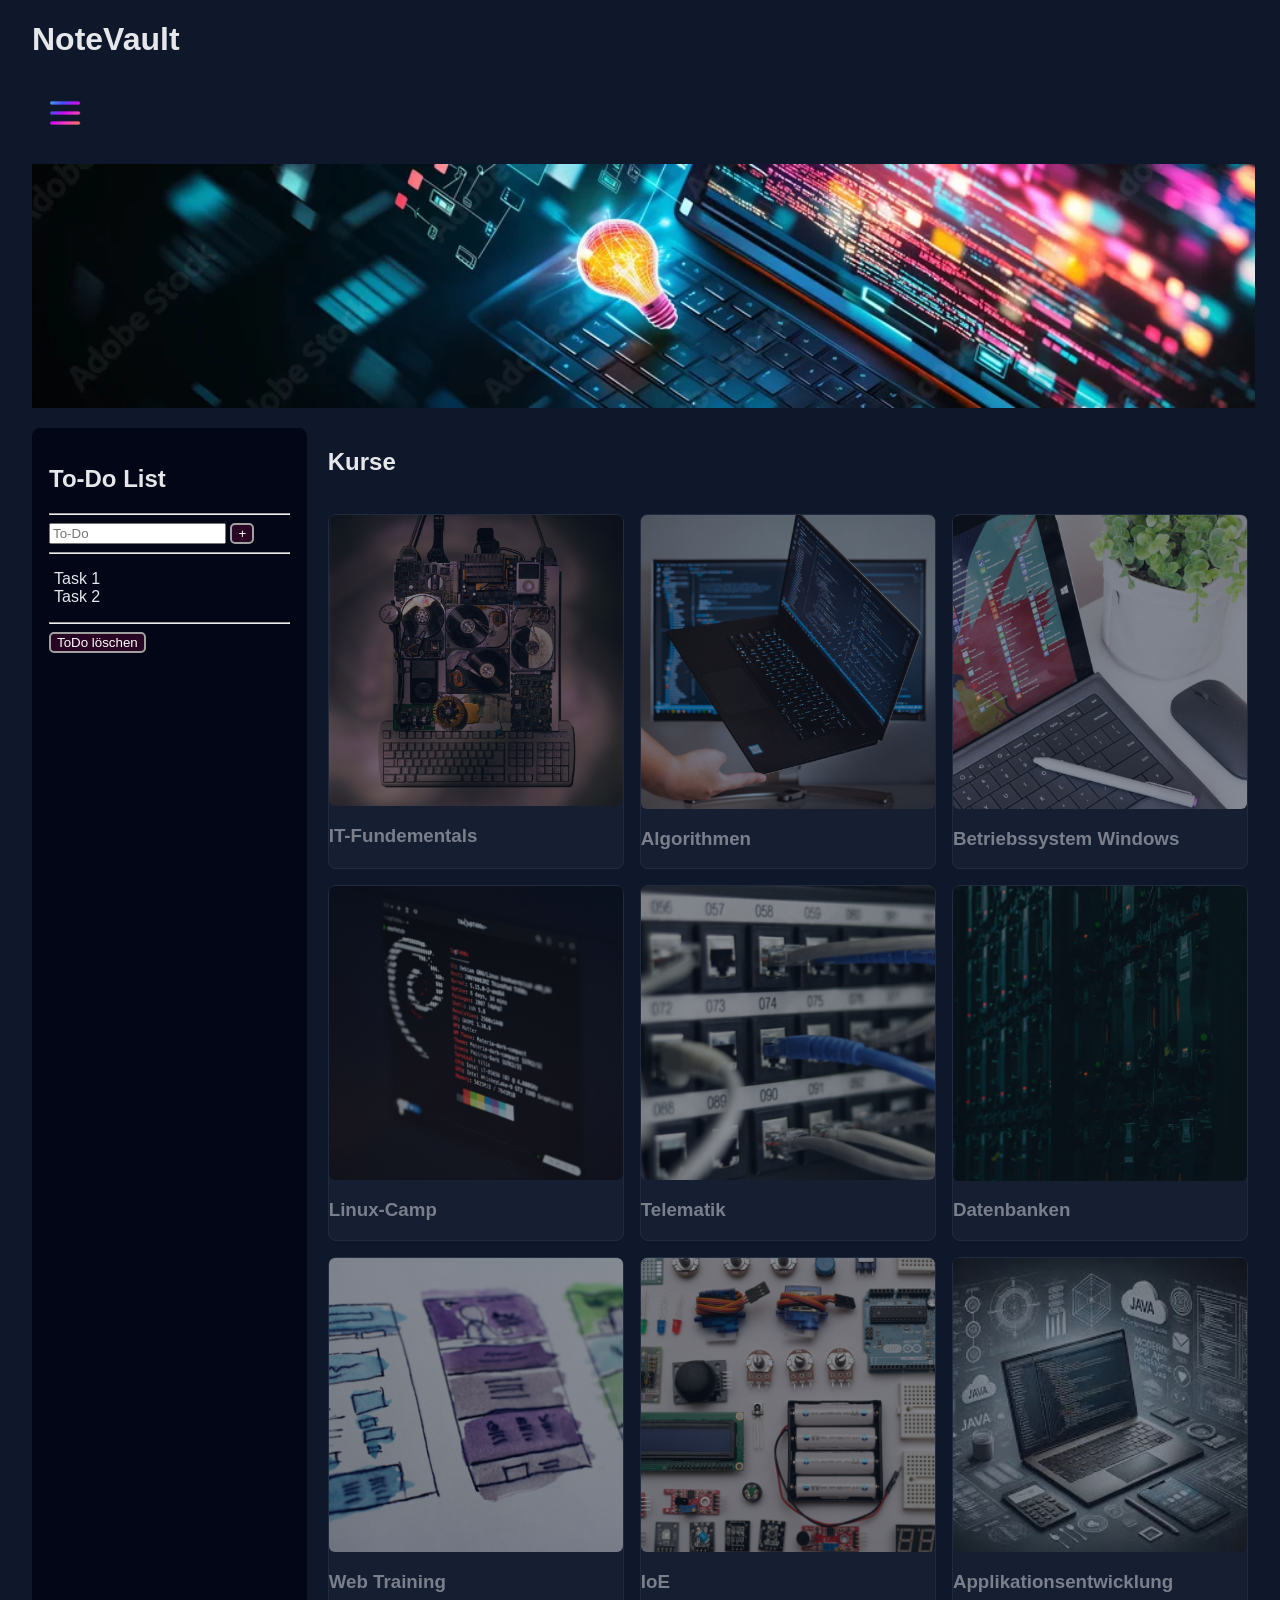
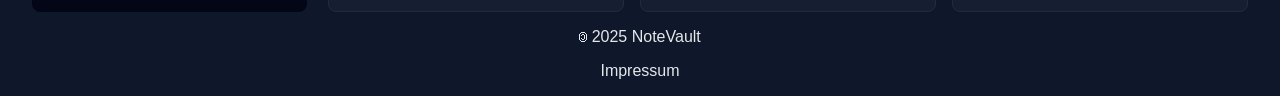
<file: index.html>
<!DOCTYPE html>
<html lang="Deutsch">
    
    <head>
        <meta charset="UTF-8">
        <meta name="viewport" content="width=device-width, initial-scale=1" />
        <link rel="stylesheet" href="css/styles.css">
        <title>NoteVault</title>
    </head>

    <body>
            <header>
                <h1>NoteVault</h1>

            </header>

            <main>
                <!--Nav Bar-->
                <span class="nav">
                    <button class="dropdown-btn"><img class="burger" src="Pictures/burger.png" alt="Burger Menu"></button>
                    <div class="dropdown-container">
                        <a href="index.html">Startpage</a>
                        <a href="it-fundementals.html">IT-Fundementals</a>
                        <a href="algorithmen.html">Algorithmen</a>
                        <a href="betriebssystem-windows.html">Betriebssystem Windows</a>
                        <a href="submit.html">Notizen einsenden</a>

                    </div>
                </span>

                <!--Banner-->
                <img src="Pictures/banner.png" alt="Website Banner" class="banner">


                <!--Main content-->
                <div class="layout">
                    <aside>

                        <h2>To-Do List</h2>
                        <hr>
                        <div class="addToDoList">
                            <input type="text" id="input-box" placeholder="To-Do">
                            <button onclick="addTask">+</button>
                        </div>
                        <hr>
                        <ul class="toDoList">
                            <li>Task 1</li>
                            <li>Task 2</li>
                        </ul>

                        <hr>

                        <button type="button">ToDo löschen</button>
                        <script src="js/todo.js"></script>
                    </aside>


                    <section class="content">

                        <h2>Kurse</h2>

                        <br>
                        <div class="container">

                            <a href="it-fundementals.html" class="box-course">
                                <img src="Pictures/it-fundementals.jpg" alt="Symbol of IT-Fundementals">
                                <h3>IT-Fundementals</h3>
                            </a>

                            <a href="algorithmen.html" class="box-course">
                                <img src="Pictures/algo.jpg" alt="Symbol of Algorithmen">
                                <h3>Algorithmen</h3>
                            </a>

                            <a href="betriebssystem-windows.html" class="box-course">
                                <img src="Pictures/betriebssystem-windows.jpg" alt="Symbol of Betriebssystem Windows">
                                <h3>Betriebssystem Windows</h3>
                            </a>

                            <a href="linux-camp.html" class="box-course">
                                <img src="Pictures/linux.jpg" alt="Symbol of Linux-Camp">
                                <h3>Linux-Camp</h3>
                            </a>

                            <a href="telematik.html" class="box-course">
                                <img src="Pictures/telematik.png" alt="Symbol of Telematik">
                                <h3>Telematik</h3>
                            </a>

                            <a href="datenbanken.html" class="box-course">
                                <img src="Pictures/datenbank.jpg" alt="Symbol of Datenbanken">
                                <h3>Datenbanken</h3>
                            </a>

                            <a href="webtraining.html" class="box-course">
                                <img src="Pictures/webg.jpg" alt="Symbol of WebTraining">
                                <h3>Web Training</h3>
                            </a>

                            <a href="ioe.html" class="box-course">
                                <img src="Pictures/iot.jpg" alt="Symbol of IoE">
                                <h3>IoE</h3>
                            </a>

                            <a href="applikationsentwicklung.html" class="box-course">
                                <img src="Pictures/appli.jpg" alt="Symbol of Applikationsentwicklung">
                                <h3>Applikationsentwicklung</h3>
                            </a>

                        </div>

                    </section>
                </div>
            </main>

        <footer>
            <p>🄯 2025 NoteVault</p>
            <a href="impressum.html">Impressum</a>
        </footer>

    </body>

</html>
</file>
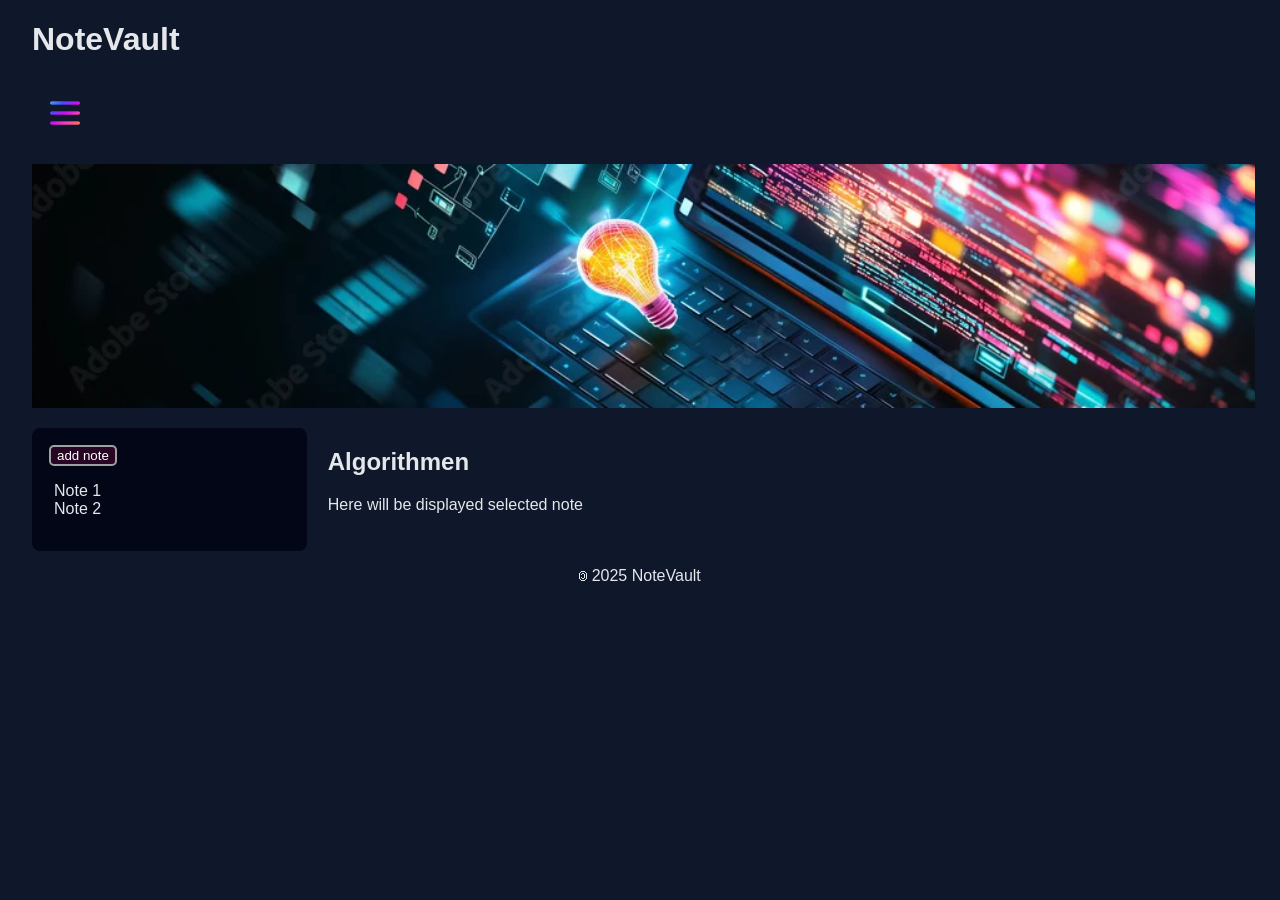
<file: algorithmen.html>
<!DOCTYPE html>
<html lang="Deutsch">

<head>
    <meta charset="UTF-8">
    <meta name="viewport" content="width=device-width, initial-scale=1" />
    <link rel="stylesheet" href="css/styles.css">
    <title>NoteVault</title>
</head>

<body>
<header>
    <h1><a href="index.html">NoteVault</a></h1>
</header>

<main>
    <!--Nav Bar-->
    <span class="nav">
                    <button class="dropdown-btn"><img class="burger" src="Pictures/burger.png" alt="Burger Menu"></button>
                    <div class="dropdown-container">
                        <a href="index.html">Startpage</a>
                        <a href="it-fundementals.html">IT-Fundementals</a>
                        <a href="algorithmen.html">Algorithmen</a>
                        <a href="betriebssystem-windows.html">Betriebssystem Windows</a>
                        <a href="submit.html">Notizen einsenden</a>
                    </div>
                </span>

    <!--Banner-->
    <img src="Pictures/banner.png" alt="Website Banner" class="banner">


    <!--Main content-->
    <div class="layout">
        <aside>
            <button>add note</button>
            <ul>
                <li>Note 1</li>
                <li>Note 2</li>
            </ul>
        </aside>

        <section class="content">
            <h2>Algorithmen</h2>

            <article>Here will be displayed selected note</article>

        </section>

    </div>



</main>

<footer>
    <p>🄯 2025 NoteVault</p>
</footer>

</body>

</html>
</file>
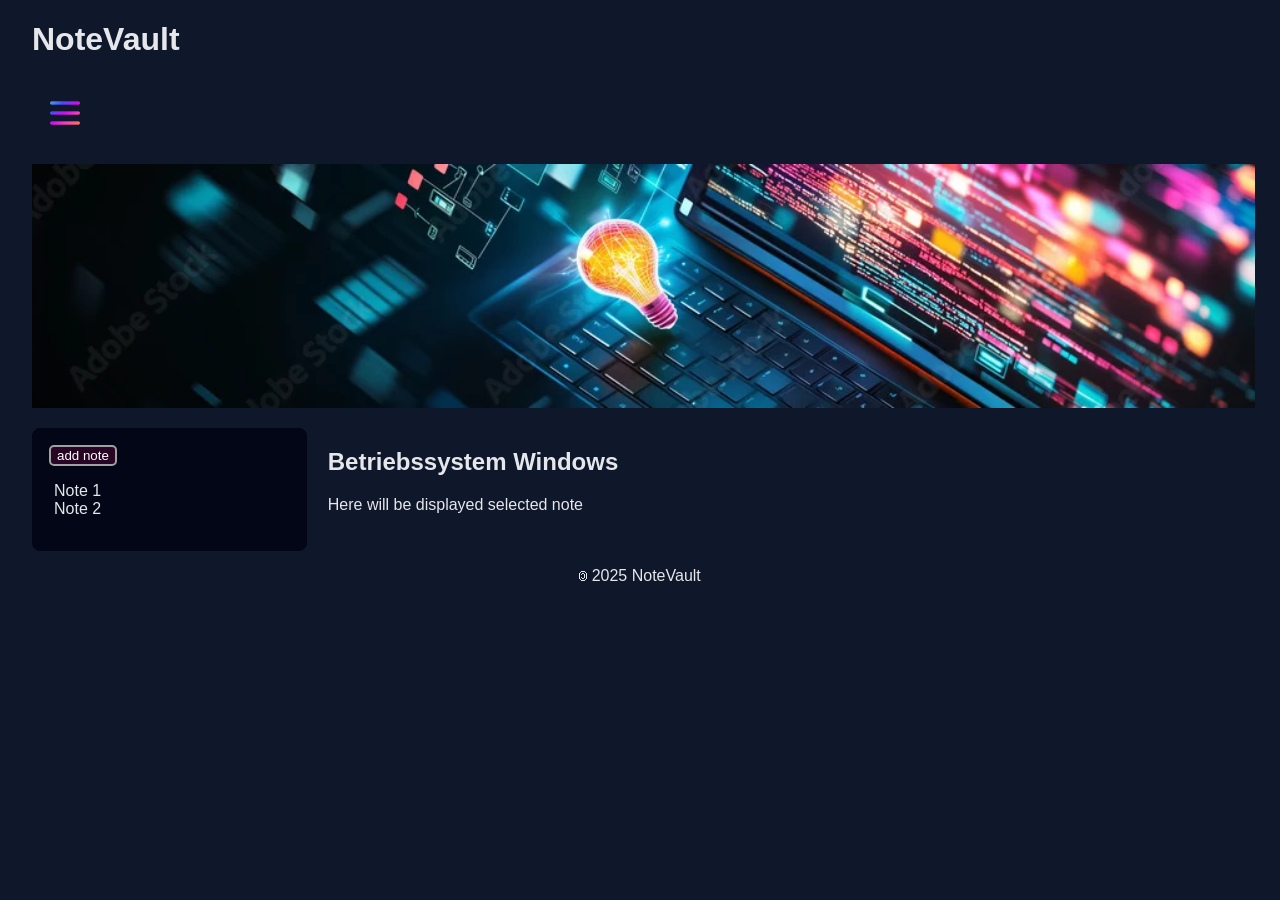
<file: betriebssystem-windows.html>
<!DOCTYPE html>
<html lang="Deutsch">

<head>
    <meta charset="UTF-8">
    <meta name="viewport" content="width=device-width, initial-scale=1" />
    <link rel="stylesheet" href="css/styles.css">
    <title>NoteVault</title>
</head>

<body>
<header>
    <h1><a href="index.html">NoteVault</a></h1>
</header>

<main>
    <!--Nav Bar-->
    <span class="nav">
                    <button class="dropdown-btn"><img class="burger" src="Pictures/burger.png" alt="Burger Menu"></button>
                    <div class="dropdown-container">
                        <a href="index.html">Startpage</a>
                        <a href="it-fundementals.html">IT-Fundementals</a>
                        <a href="algorithmen.html">Algorithmen</a>
                        <a href="betriebssystem-windows.html">Betriebssystem Windows</a>
                        <a href="submit.html">Notizen einsenden</a>
                    </div>
                </span>

    <!--Banner-->
    <img src="Pictures/banner.png" alt="Website Banner" class="banner">

    <!--Main content-->
    <div class="layout">
        <aside>
            <button>add note</button>
            <ul>
                <li>Note 1</li>
                <li>Note 2</li>
            </ul>
        </aside>

        <section class="content">
            <h2>Betriebssystem Windows</h2>

            <article>Here will be displayed selected note</article>

        </section>

    </div>



</main>

<footer>
    <p>🄯 2025 NoteVault</p>
</footer>

</body>

</html>
</file>
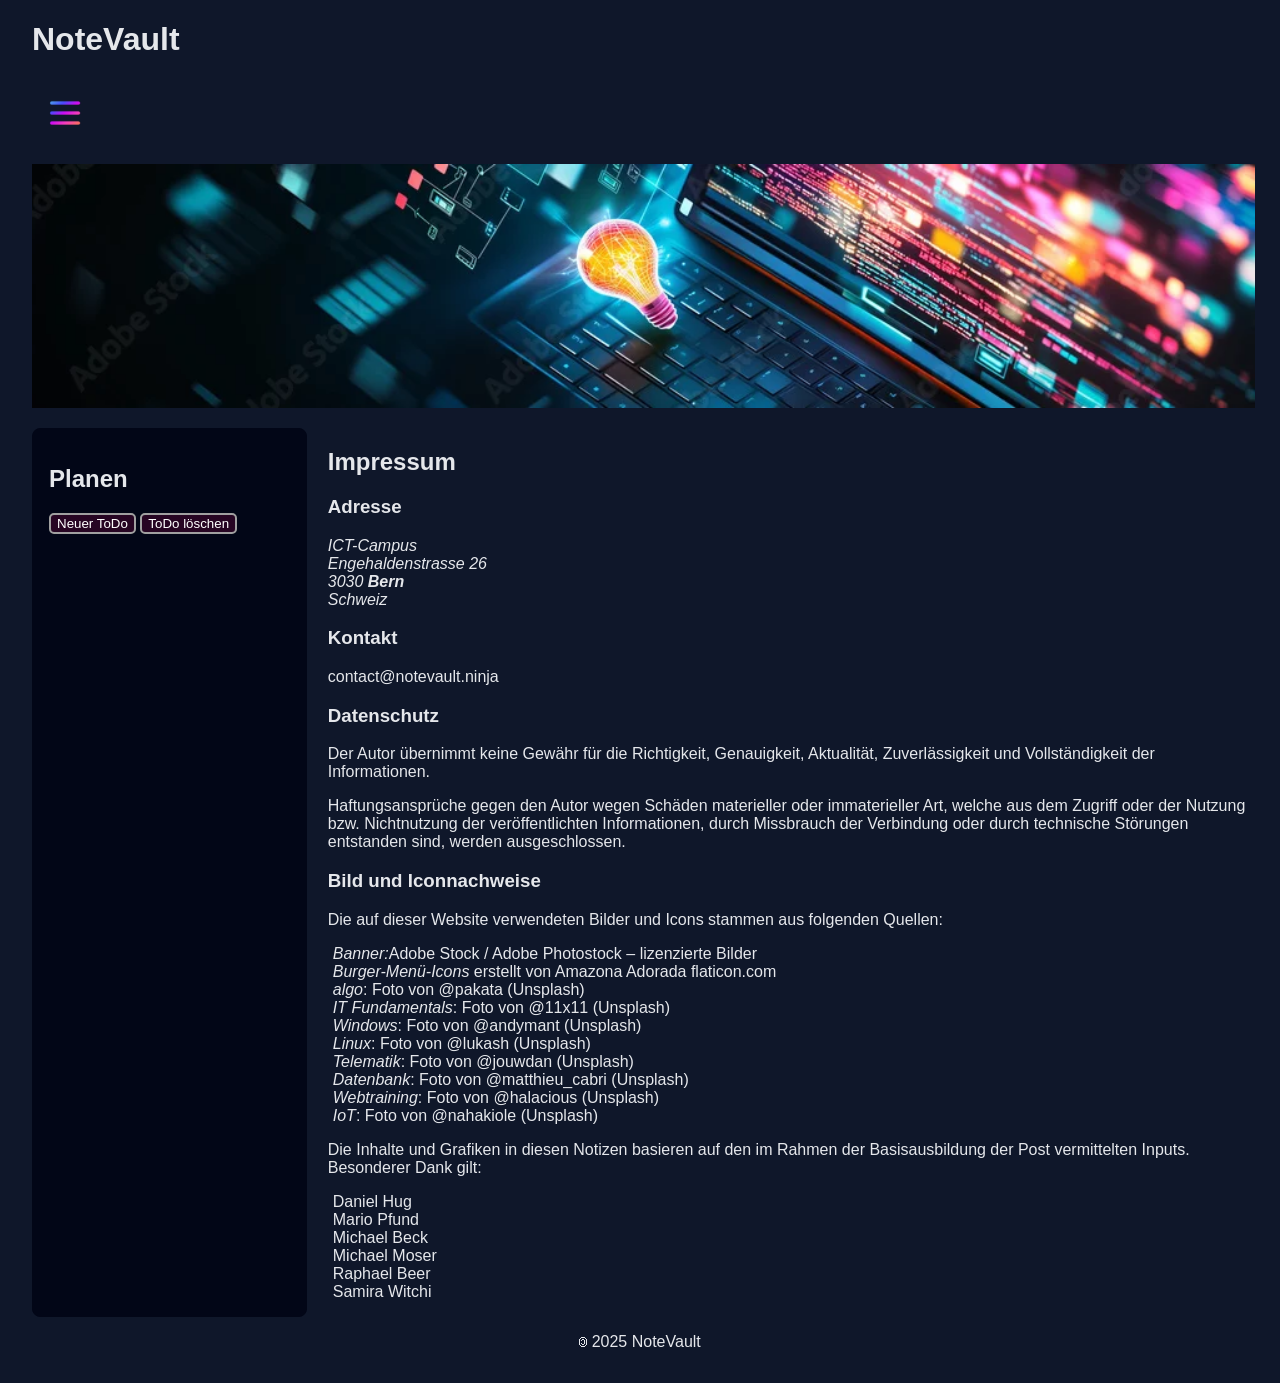
<file: impressum.html>
<!DOCTYPE html>
<html lang="Deutsch">

<head>
    <meta charset="UTF-8">
    <meta name="viewport" content="width=device-width, initial-scale=1" />
    <link rel="stylesheet" href="css/styles.css">
    <title>NoteVault</title>
</head>

<body>
<header>
    <h1>NoteVault</h1>

</header>

<main>
    <!--Nav Bar-->
    <span class="nav">
                    <button class="dropdown-btn"><img class="burger" src="Pictures/burger.png" alt="Burger Menu"></button>
                    <div class="dropdown-container">
                        <a href="index.html">Startpage</a>
                        <a href="it-fundementals.html">IT-Fundementals</a>
                        <a href="algorithmen.html">Algorithmen</a>
                        <a href="betriebssystem-windows.html">Betriebssystem Windows</a>
                        <a href="submit.html">Notizen einsenden</a>
                    </div>
                </span>

    <!--Banner-->
    <img src="Pictures/banner.png" alt="Website Banner" class="banner">


    <!--Main content-->
    <div class="layout">
        <aside>

            <h2>Planen</h2>

            <button type="button">Neuer ToDo</button>
            <button type="button">ToDo löschen</button>

        </aside>

        <section class="impressum">
            <h2>Impressum</h2>

            <h3>Adresse</h3>
            <address>
                ICT-Campus<br>
                Engehaldenstrasse 26<br>
                3030 <strong>Bern</strong><br>
                Schweiz
            </address>

            <h3>Kontakt</h3>
            <p>contact@notevault.ninja</p>

            <h3>Datenschutz</h3>
            <p>Der Autor übernimmt keine Gewähr für die Richtigkeit, Genauigkeit, Aktualität, Zuverlässigkeit und Vollständigkeit der Informationen.</p>

            <p>Haftungsansprüche gegen den Autor wegen Schäden materieller oder immaterieller Art, welche aus dem Zugriff oder der Nutzung bzw. Nichtnutzung der veröffentlichten Informationen, durch Missbrauch der Verbindung oder durch technische Störungen entstanden sind, werden ausgeschlossen.</p>

            <h3>Bild und Iconnachweise</h3>
            <p>Die auf dieser Website verwendeten Bilder und Icons stammen aus folgenden Quellen:</p>
            <ul>
                <li><i>Banner:</i>Adobe Stock / Adobe Photostock – lizenzierte Bilder</li>
                <li><i>Burger-Menü-Icons</i> erstellt von Amazona Adorada
                    <a href="https://www.flaticon.com/free-icons/burger-menu">flaticon.com</a></li>
                <li><i>algo</i>: Foto von @pakata (Unsplash)</li>
                <li><i>IT Fundamentals</i>: Foto von @11x11 (Unsplash)</li>
                <li><i>Windows</i>: Foto von @andymant (Unsplash)</li>
                <li><i>Linux</i>: Foto von @lukash (Unsplash)</li>
                <li><i>Telematik</i>: Foto von @jouwdan (Unsplash)</li>
                <li><i>Datenbank</i>: Foto von @matthieu_cabri (Unsplash)</li>
                <li><i>Webtraining</i>: Foto von @halacious (Unsplash)</li>
                <li><i>IoT</i>: Foto von @nahakiole (Unsplash)</li>
            </ul>

            <p>Die Inhalte und Grafiken in diesen Notizen basieren auf den im Rahmen der Basisausbildung der Post vermittelten Inputs. Besonderer Dank gilt:</p>
            <ul>
                <li>Daniel Hug</li>
                <li>Mario Pfund</li>
                <li>Michael Beck</li>
                <li>Michael Moser</li>
                <li>Raphael Beer</li>
                <li>Samira Witchi</li>
            </ul>


        </section>

    </div>
</main>

<footer>
    <p>🄯 2025 NoteVault</p>
</footer>

</body>

</html>
</file>
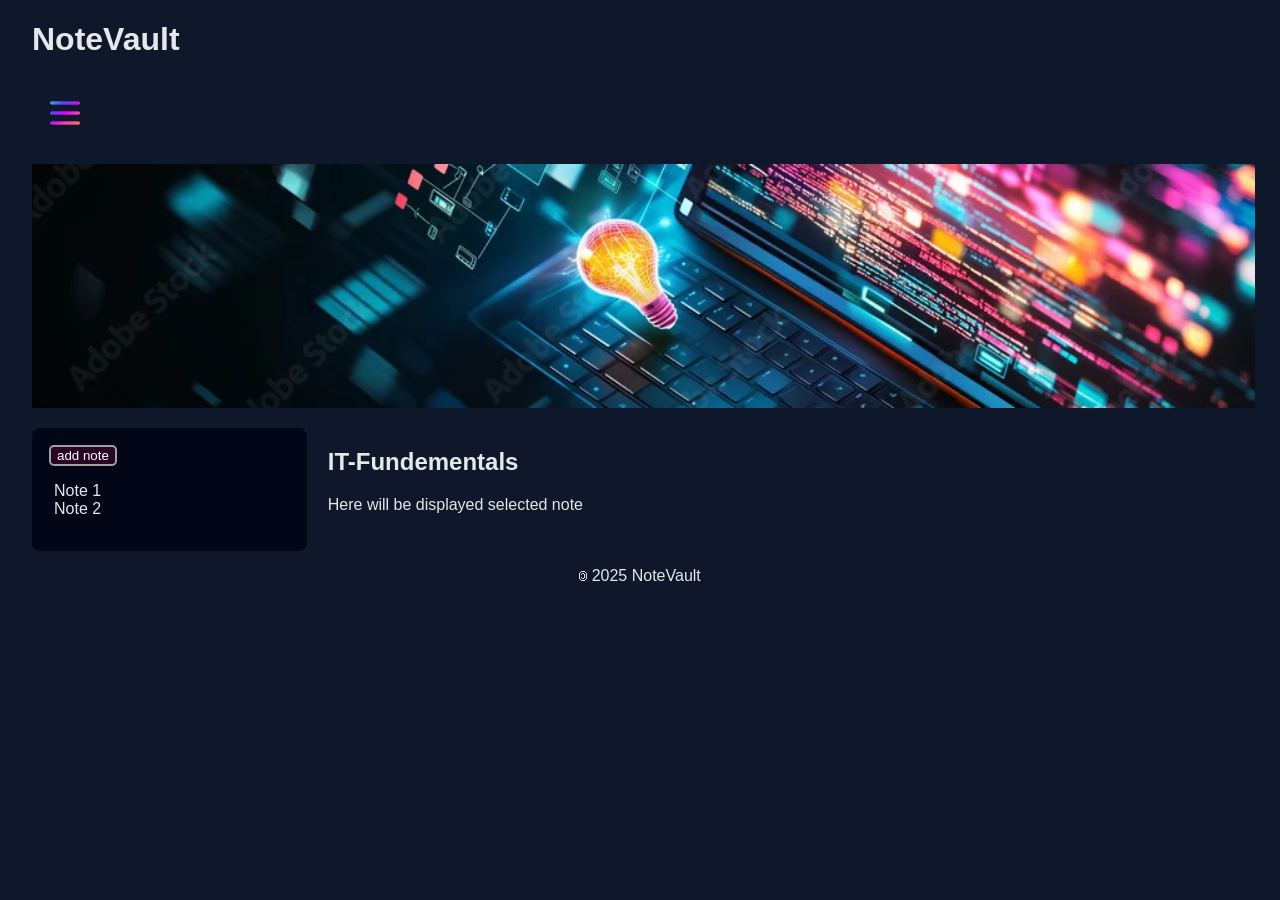
<file: it-fundementals.html>
<!DOCTYPE html>
<html lang="Deutsch">
    
    <head>
        <meta charset="UTF-8">
        <meta name="viewport" content="width=device-width, initial-scale=1" />
        <link rel="stylesheet" href="css/styles.css">
        <title>NoteVault</title>
    </head>

    <body>
        <header>
            <h1><a href="index.html">NoteVault</a></h1>
        </header>

        <main>
            <!--Nav Bar-->
            <span class="nav">
                    <button class="dropdown-btn"><img class="burger" src="Pictures/burger.png" alt="Burger Menu"></button>
                    <div class="dropdown-container">
                        <a href="index.html">Startpage</a>
                        <a href="it-fundementals.html">IT-Fundementals</a>
                        <a href="algorithmen.html">Algorithmen</a>
                        <a href="betriebssystem-windows.html">Betriebssystem Windows</a>
                        <a href="submit.html">Notizen einsenden</a>
                    </div>
                </span>

            <!--Banner-->
            <img src="Pictures/banner.png" alt="Website Banner" class="banner">

            <!--Main content-->
            <div class="layout">
                <aside>
                    <button>add note</button>
                    <ul>
                        <li>Note 1</li>
                        <li>Note 2</li>
                    </ul>
                </aside>

                <section class="content">

                    <h2>IT-Fundementals</h2>

                    <article>Here will be displayed selected note</article>

                </section>

            </div>
            


        </main>
        
        <footer>
            <p>🄯 2025 NoteVault</p>
        </footer>

    </body>

</html>
</file>
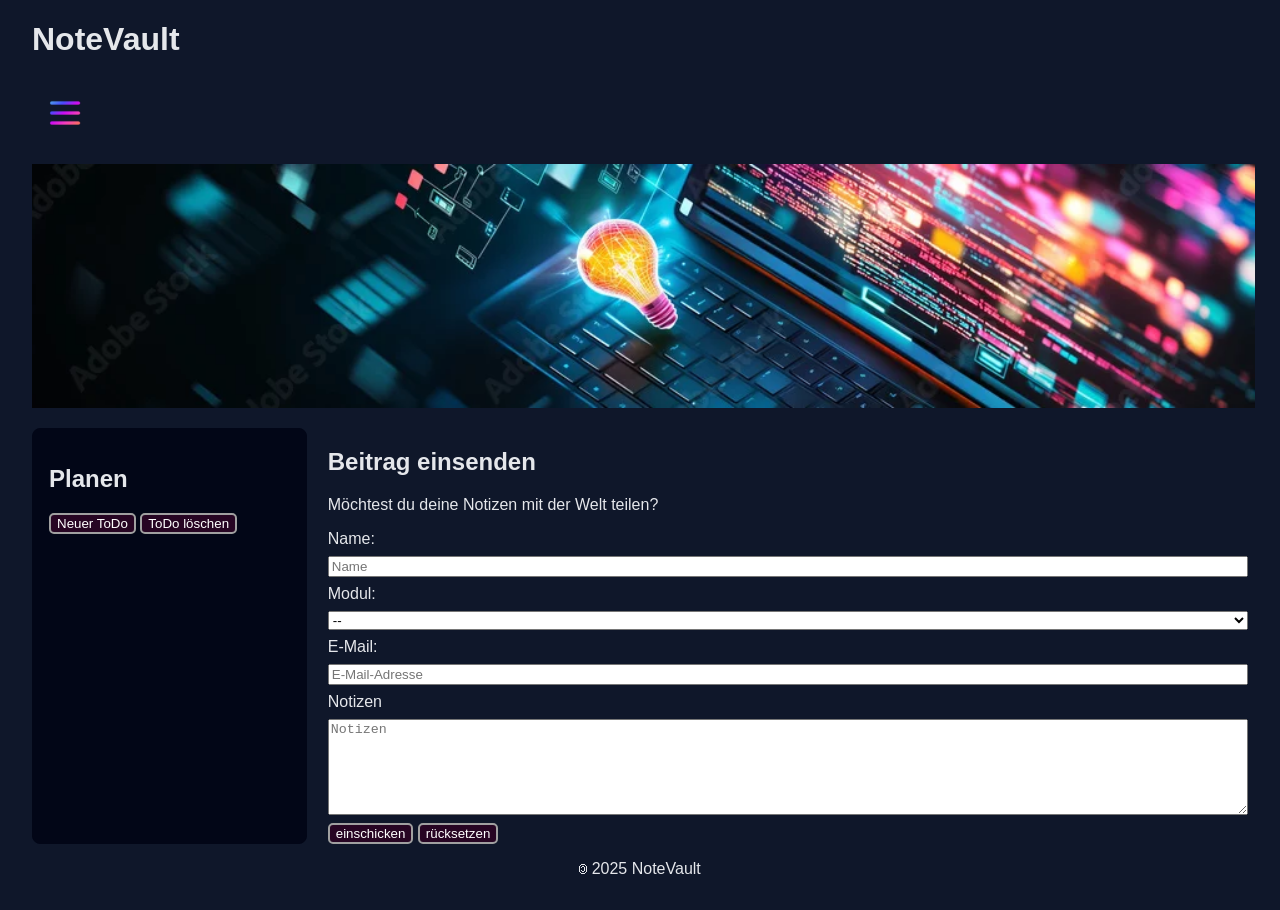
<file: submit.html>
<!DOCTYPE html>
<html lang="Deutsch">

<head>
  <meta charset="UTF-8">
  <meta name="viewport" content="width=device-width, initial-scale=1" />
  <link rel="stylesheet" href="css/styles.css">
  <title>NoteVault</title>
</head>

<body>
<header>
  <h1><a href="index.html">NoteVault</a></h1>
</header>

<main>
  <!--Nav Bar-->
  <span class="nav">
                    <button class="dropdown-btn"><img class="burger" src="Pictures/burger.png" alt="Burger Menu"></button>
                    <div class="dropdown-container">
                        <a href="index.html">Startpage</a>
                        <a href="it-fundementals.html">IT-Fundementals</a>
                        <a href="algorithmen.html">Algorithmen</a>
                        <a href="betriebssystem-windows.html">Betriebssystem Windows</a>
                        <a href="submit.html">Notizen einsenden</a>
                    </div>
                </span>

  <!--Banner-->
  <img src="Pictures/banner.png" alt="Website Banner" class="banner">

  <!--Main content-->
  <div class="layout">
    <aside>

      <h2>Planen</h2>

      <button type="button">Neuer ToDo</button>
      <button type="button">ToDo löschen</button>

    </aside>

    <section class="content">
      <h2>Beitrag einsenden</h2>

      <p>Möchtest du deine Notizen mit der Welt teilen?</p>

      <form>

        <label for="name">Name:</label>
        <input type="text" id="name" name="name" placeholder="Name" required>

        <label for="modul">Modul:</label>
        <select id="modul" name="modul" required>
          <option value="">--</option>
          <option value="it-fundementals">IT-Fundementals</option>
          <option value="algorithmen">Algorithmen</option>
          <option value="betriebssystem_windows">Betriebssystem Windows</option>
          <option value="linux-camp">Linux-Camp</option>
          <option value="telematik">Telematik</option>
          <option value="datenbank">Datenbank</option>
          <option value="webtraining">Web Training</option>
          <option value="ioe">IoE</option>
          <option value="applikationsentwicklung">applikationsentwicklung</option>
        </select>

        <label for="email">E-Mail:</label>
        <input type="email" id="email" name="email" placeholder="E-Mail-Adresse" required>

        <label for="notes">Notizen</label>
        <textarea id="notes" placeholder="Notizen" rows="6" required></textarea>

        <span>
        <button type="submit">einschicken</button>
        <button type="reset">rücksetzen</button>
        </span>

      </form>

    </section>

  </div>



</main>

<footer>
  <p>🄯 2025 NoteVault</p>
</footer>

</body>

</html>
</file>
<file: css/styles.css>
:root {
    --bg-main: #0f172a; /*main Background*/
    --bg-secondary: #111827; /*Cards, Sections*/
    --bg-aside: #020617;    /*Sidebar*/

    --box-bg: #1e293b; /*Background Box*/
    --box-border: #334155; /*Border Box*/
    --box-hover: #334155;  /*Background Hover*/

    --text-main: #e5e7eb; /**/
    --text-muted: #9ca3af; /**/
    --text-heading: #f8fafc; /**/

    --btn-bg: #270523; /**/
    --btn-text: #ffffff; /**/
    --btn-border:#a0a0a0;
    --btn-hover: #651565; /**/


    --accent: #38bdf8; /**/
    --accent-hover: #0ea5e9; /**/

}

body {
    background: var(--bg-main);
    color: var(--text-main);
    font-family: Verdana, Arial, sans-serif;
    margin: 1rem;
}

a {
    color: var(--text-main);
    text-decoration: none;
}

aside {
    background: var(--bg-aside);
    padding: 1rem;
    margin-right: 1rem;
    margin-left: 1rem;
    border: 1px solid var(--bg-aside);
    border-radius: 8px;
}

button {
    color: var(--btn-text);
    background: var(--btn-bg);
    border-radius: 5px;
    border: 2px solid var(--btn-border);
}

button:hover {
    background: var(--btn-hover);
}

h1 {
    margin-left: 1rem;
}

form {
    display: flex;
    flex-direction: column;
    gap: 0.5rem;
}

footer {
    display: grid;
    justify-items: center;
}

.banner {
    width: 98%;
    height: auto;
    margin: 1rem;
}
/*Dropdown menu*/
.nav {
    position: sticky;
    top: 0;
}

.nav a {
    margin: 0.5rem 1rem;
}

.nav a:hover {
    background: var(--box-hover);
}

.dropdown-btn {
    background: none;
    padding: 0.8rem;
    font-size: 0.8rem;
    margin-left: 1rem;
    border: none;
    cursor: pointer;
}

.dropdown-container {
    display: none;
    position: absolute;
    background: var(--box-bg);
    margin-left: 1rem;
    min-width: 20rem;
    box-shadow: 0px 8px 13px 0px rgba(0,0,0,0.2);
}

.dropdown-container a {
    display: block;
}

.dropdown-container .dropdown-btn:hover {
    background-color: var(--btn-hover);
}

.nav:hover .dropdown-container {
    display: block;
}



.layout {
    display: grid;
    grid-template-columns: 1fr 3fr;
    margin-right: 1rem;
    gap: 5px;
}

.layout ul {
    padding-left: 5px;
}

.layout ul li {
    list-style: none;

}

.containt {
    padding: 1.5rem;
}

.container {
    display: grid;
    grid-template-columns: repeat(auto-fit, minmax(220px, 1fr));
    gap: 1rem;
    padding: 0;
}


.box-course {
  background-color: var(--box-bg);
  border: 1px solid var(--box-border);
  border-radius: 8px;
  max-width: 300px;
  opacity: 50%;
}

.box-course:hover {
    opacity: 1;
}

.box-course:hover {
    background-color: var(--box-hover);
}

.box-course h3 {
    overflow-wrap: break-word;
}

.box-course img {
  width: 100%;
  height: auto;
  border-radius: 6px;
  display: block;
  margin-bottom: 0.5rem;
}

.burger {

    max-width: 40px;
    max-height: 40px;
}


@media (max-width: 600px) {
  .container {
    grid-template-columns: 1fr;
  }
}
</file>
